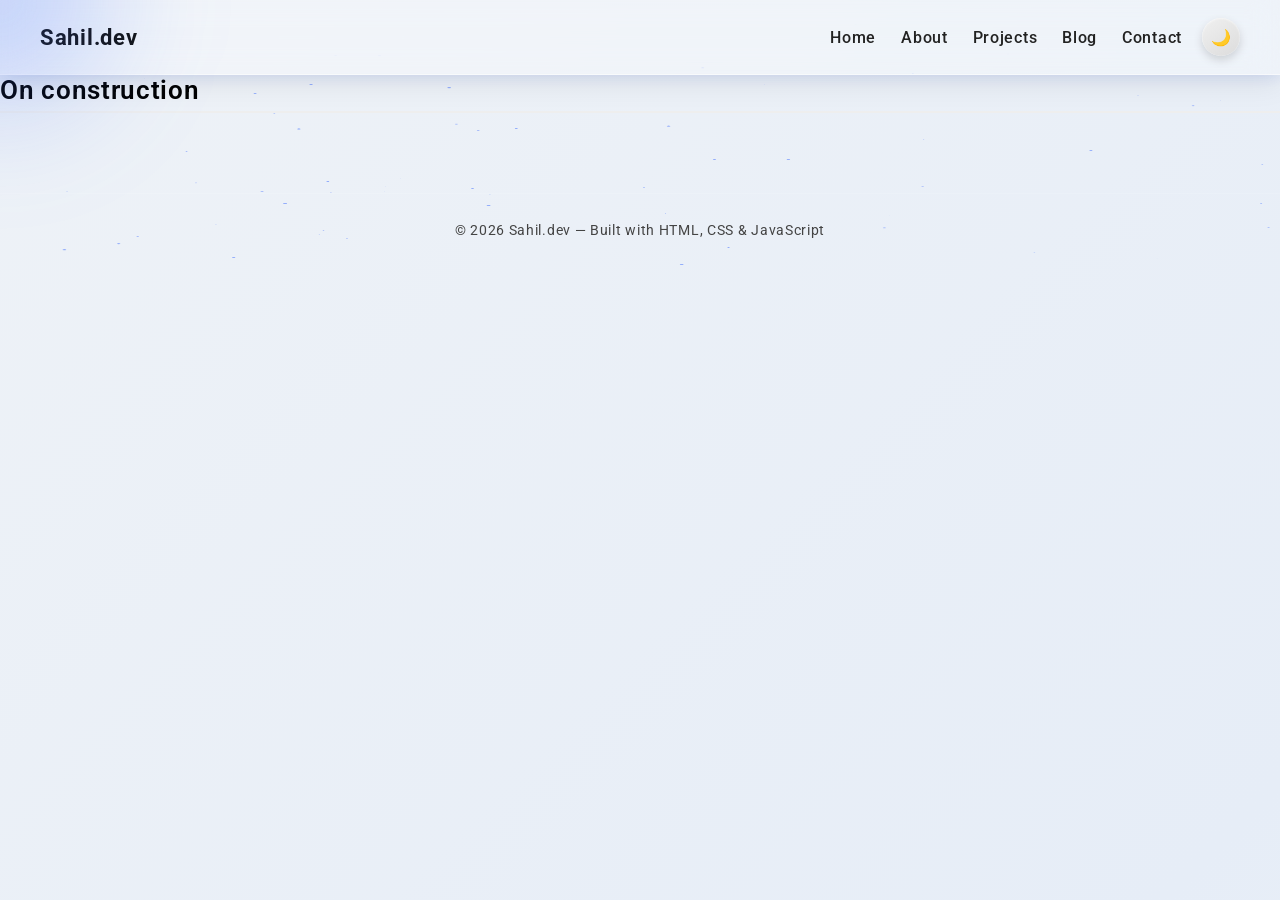
<file: about.html>
<!DOCTYPE html>
<html lang="en">
<head>
    <meta charset="UTF-8">
    <meta name="viewport" content="width=device-width, initial-scale=1.0">
    <link rel="stylesheet" href="style.css">
    <link rel="preconnect" href="https://fonts.googleapis.com">
    <link rel="preconnect" href="https://fonts.gstatic.com" crossorigin>
    <link href="https://fonts.googleapis.com/css2?family=Open+Sans:ital,wght@0,300..800;1,300..800&family=Roboto:ital,wght@0,100..900;1,100..900&display=swap" rel="stylesheet">

    <title>About</title>
</head>
<body>
                        <link rel="stylesheet" href="https://cdnjs.cloudflare.com/ajax/libs/font-awesome/6.5.0/css/all.min.css">
            <div class="cursor-glow"></div>
            <canvas id="particles"></canvas>
            <div id="scroll-progress"></div>
            <nav class="navbar">

            <div class="logo">Sahil.dev</div>

            <div class="nav-right">

            <ul class="nav-links" id="nav-links">
            <li><a href="index.html">Home</a></li>
            <li><a href="about.html">About</a></li>
            <li><a href="projects.html">Projects</a></li>
            <li><a href="blog.html">Blog</a></li>
            <li><a href="contact.html">Contact</a></li>
            </ul>

            <div id="menu-toggle" class="menu-toggle">
            <span></span>
            <span></span>
            <span></span>
            </div>

            <button id="theme-toggle">🌙</button>

            </div>

        </nav>

     <h1>On construction</h1>




     
    <footer class="footer">

        <p>© 2026 Sahil.dev — Built with HTML, CSS & JavaScript</p>

 

    </footer>

    <script src="main.js"></script>
</body>
</html>
</file>
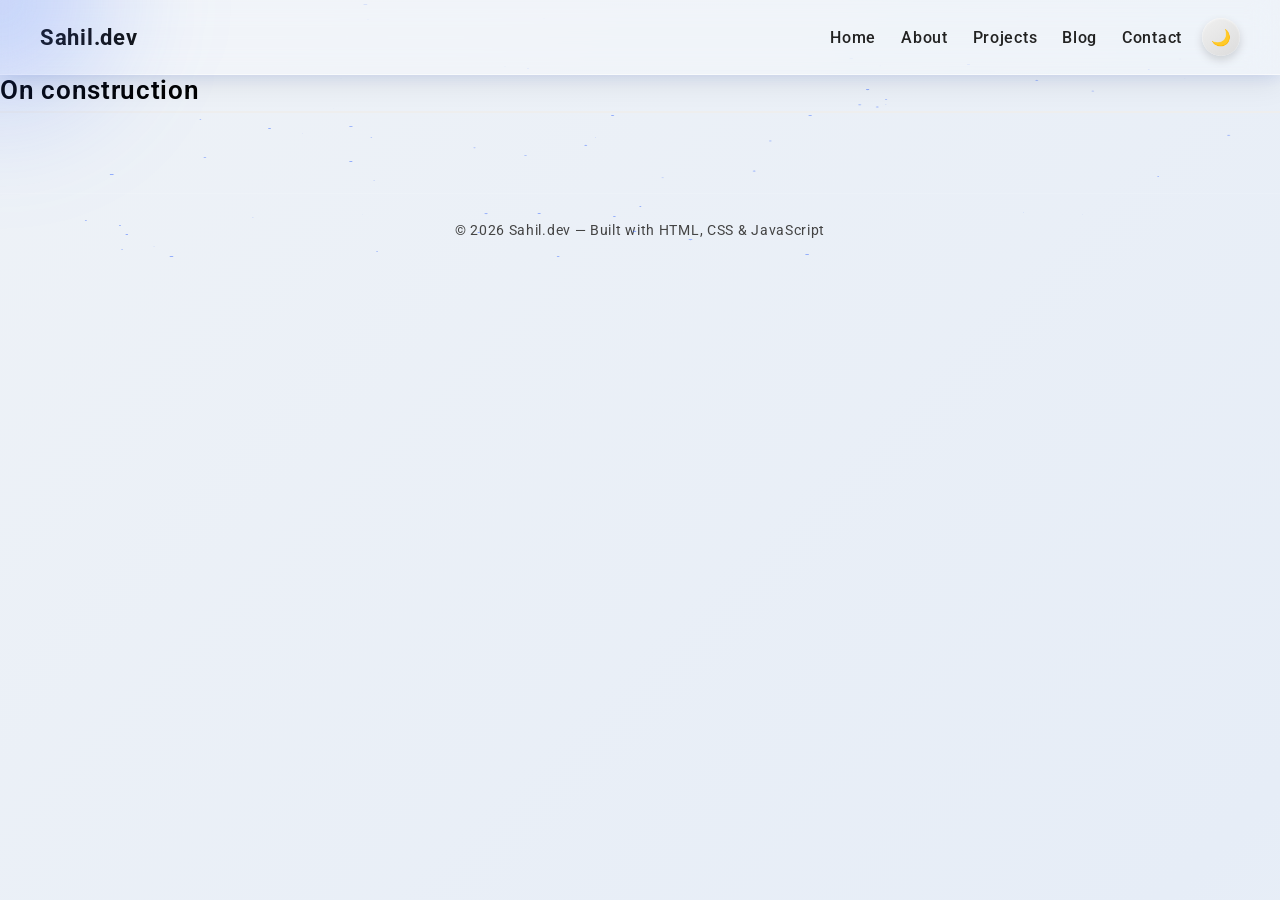
<file: blog.html>
<!DOCTYPE html>
<html lang="en">
<head>
    <meta charset="UTF-8">
    <meta name="viewport" content="width=device-width, initial-scale=1.0">
    <link rel="stylesheet" href="style.css">
    <link rel="preconnect" href="https://fonts.googleapis.com">
    <link rel="preconnect" href="https://fonts.gstatic.com" crossorigin>
    <link href="https://fonts.googleapis.com/css2?family=Open+Sans:ital,wght@0,300..800;1,300..800&family=Roboto:ital,wght@0,100..900;1,100..900&display=swap" rel="stylesheet">

    <title>Blog</title>
</head>
<body>
            <link rel="stylesheet" href="https://cdnjs.cloudflare.com/ajax/libs/font-awesome/6.5.0/css/all.min.css">
            <div class="cursor-glow"></div>
            <canvas id="particles"></canvas>
            <div id="scroll-progress"></div>
            <nav class="navbar">

            <div class="logo">Sahil.dev</div>

            <div class="nav-right">

            <ul class="nav-links" id="nav-links">
            <li><a href="index.html">Home</a></li>
            <li><a href="about.html">About</a></li>
            <li><a href="projects.html">Projects</a></li>
            <li><a href="blog.html">Blog</a></li>
            <li><a href="contact.html">Contact</a></li>
            </ul>

            <div id="menu-toggle" class="menu-toggle">
            <span></span>
            <span></span>
            <span></span>
            </div>

            <button id="theme-toggle">🌙</button>

            </div>

        </nav>

     <h1>On construction</h1>




         <footer class="footer">
            <p>© 2026 Sahil.dev — Built with HTML, CSS & JavaScript</p>
        </footer>

    <script src="main.js"></script>
</body>
</html>
</file>
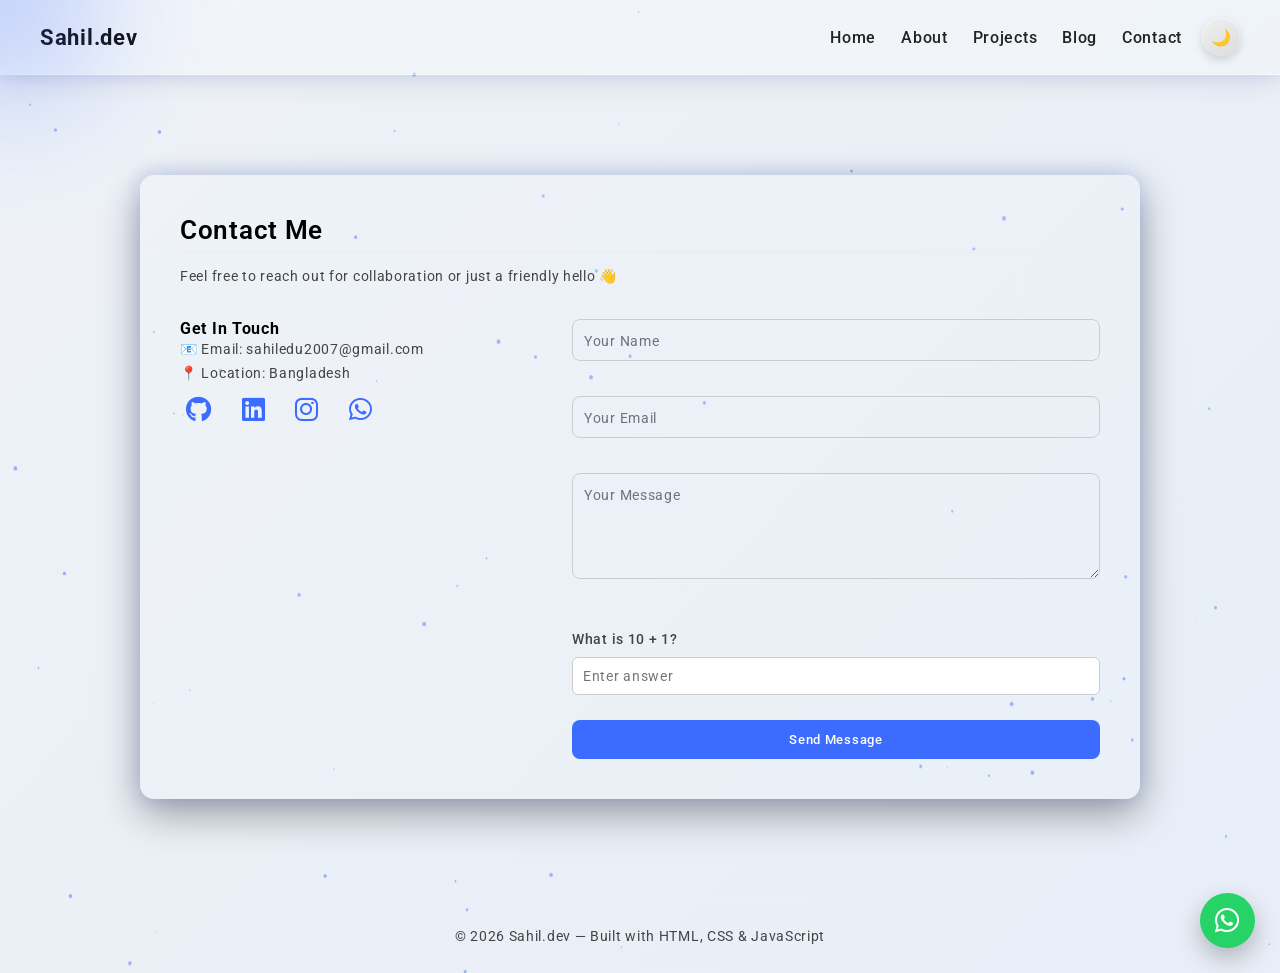
<file: contact.html>
<!DOCTYPE html>
<html lang="en">
<head>
    <meta charset="UTF-8">
    <meta name="viewport" content="width=device-width, initial-scale=1.0">
    <link rel="stylesheet" href="style.css">
    <link rel="preconnect" href="https://fonts.googleapis.com">
    <link rel="preconnect" href="https://fonts.gstatic.com" crossorigin>
    <link href="https://fonts.googleapis.com/css2?family=Open+Sans:ital,wght@0,300..800;1,300..800&family=Roboto:ital,wght@0,100..900;1,100..900&display=swap" rel="stylesheet">

    <title>Contact</title>
    <script src="https://www.google.com/recaptcha/api.js"></script>
    <link rel="stylesheet" href="https://cdnjs.cloudflare.com/ajax/libs/font-awesome/6.5.0/css/all.min.css">
</head>
<body>
            <div class="cursor-glow"></div>
            <canvas id="particles"></canvas>
            <div id="scroll-progress"></div>
            <nav class="navbar">

            <div class="logo">Sahil.dev</div>

            <div class="nav-right">

            <ul class="nav-links" id="nav-links">
            <li><a href="index.html">Home</a></li>
            <li><a href="about.html">About</a></li>
            <li><a href="projects.html">Projects</a></li>
            <li><a href="blog.html">Blog</a></li>
            <li><a href="contact.html">Contact</a></li>
            </ul>

            <div id="menu-toggle" class="menu-toggle">
            <span></span>
            <span></span>
            <span></span>
            </div>

            <button id="theme-toggle">🌙</button>

            </div>

        </nav>


    <section class="contact-section contact-card">

            <h1>Contact Me</h1>
            <p>Feel free to reach out for collaboration or just a friendly hello 👋</p>

            <div class="contact-container">

            <div class="contact-info">
            <h2>Get In Touch</h2>

            <p>📧 Email: sahiledu2007@gmail.com</p>
            <p>📍 Location: Bangladesh</p>

            <div class="social-links">

                <a href="https://github.com/Sahil2007BD" target="_blank" class="icon">
                <i class="fa-brands fa-github"></i>
                <span class="tooltip">View my GitHub</span>
                </a>

                <a href="https://www.linkedin.com/in/mohammad-sahil-6b8b7b240/" target="_blank" class="icon">
                <i class="fa-brands fa-linkedin"></i>
                <span class="tooltip">Connect on LinkedIn</span>
                </a>

                <a href="https://www.instagram.com/sahil.zze/" target="_blank" class="icon">
                <i class="fa-brands fa-instagram"></i>
                <span class="tooltip">Follow me on Instagram</span>
                </a>
                <a href="https://wa.me/88001764233984" target="_blank" class="icon">
                <i class="fa-brands fa-whatsapp"></i>
                <span class="tooltip">Chat on WhatsApp</span>
                </a>

            </div>

            </div>

           <form class="contact-form" id="contactForm" action="https://formspree.io/f/mzdjjgow" method="POST">

            <!-- MESSAGE (TOP) -->
            <p id="form-message" class="hidden"></p>

            <div class="input-group">
                <input type="text" name="name" placeholder=" " required>
                <label>Your Name</label>
            </div>

            <div class="input-group">
                <input type="email" name="email" placeholder=" " required>
                <label>Your Email</label>
            </div>

            <div class="input-group">
                <textarea name="message" rows="5" placeholder=" " required></textarea>
                <label>Your Message</label>
            </div>

            <!--  MATH CAPTCHA -->
            <div class="math-captcha">
                <p id="captcha-question"></p>
                <input type="number" id="captcha-input" placeholder="Enter answer" required>
            </div>

            <button type="submit">Send Message</button>

            </form>

            </div>

    </section>











                <footer class="footer">

                                <p>© 2026 Sahil.dev — Built with HTML, CSS & JavaScript</p>

                </footer>



    
                <a href="https://wa.me/88001764233984" class="whatsapp-float" target="_blank">
                <i class="fa-brands fa-whatsapp"></i>
                </a>
    <script src="main.js"></script>
</body>
</html>
</file>
<file: style.css>
html{
scroll-behavior:smooth;
}

*{
    padding:0;
    margin:0;
    box-sizing:border-box;
    font-family:'Roboto',sans-serif;
    letter-spacing:.7px;
}

body{
    margin:0;
    background:linear-gradient(120deg,#dfe6ee,#f5f7fa,#e6edf7);
    transition:background 0.4s,color 0.4s;
    background:linear-gradient(-45deg,#dfe6ee,#f5f7fa,#e6edf7,#eef2f7);
    background-size:400% 400%;
    animation:gradientMove 15s ease infinite;
}
@keyframes gradientMove{
0%{background-position:0% 50%;}
50%{background-position:100% 50%;}
100%{background-position:0% 50%;}
}
html, body{
    margin:0;
    padding:0;
}

/* NAVBAR */

.navbar{
    position:sticky;
    top:0;
    z-index:1000;

    display:flex;
    justify-content:space-between;
    align-items:center;

    padding:18px 40px;

    background:rgba(255,255,255,0.25);
    backdrop-filter:blur(15px);
    -webkit-backdrop-filter:blur(15px);

    border-bottom:1px solid rgba(255,255,255,0.5);
    box-shadow:0 8px 25px rgba(0,0,0,0.08);

        box-shadow:
    0 8px 30px rgba(0,0,0,0.08),
    0 0 15px rgba(59,108,255,0.15);
}

.nav-right{
    display:flex;
    align-items:center;
    gap:20px;
}

.logo{
    font-size:22px;
    font-weight:700;
    color:#111;
}

.nav-links{
    display:flex;
    gap:25px;
    list-style:none;
}

.nav-links a{
    position:relative;
    font-weight:500;
    text-decoration:none;
    color:#222;
    transition:0.25s;
}

.nav-links a::after{
    content:"";
    position:absolute;
    width:0;
    height:2px;
    left:0;
    bottom:-5px;
    background:#3b6cff;
    transition:0.3s;
}

.nav-links a:hover::after{
    width:100%;
}
    .nav-links a,
    .nav-links a:hover{
    text-decoration:none;
    }

/* HERO */

.hero{
    animation:fadeIn 1s ease forwards;
    min-height:45vh;

    display:flex;
    align-items:center;
    justify-content:center;
    text-align:center;

    padding:120px 20px 80px 20px;

    width:100%;
    
    background:linear-gradient(135deg,#eef2f7,#f8fafc);
    position:relative;
    overflow:hidden;
}

@keyframes fadeIn{
    from{
    opacity:0;
    transform:translateY(20px);
    }
    to{
    opacity:1;
    transform:translateY(0);
    }
}

.hero h1{
    font-size:58px;
    font-weight:700;

    background:linear-gradient(90deg,#3b6cff,#6f9cff);
    -webkit-background-clip:text;
    color:transparent;
    text-shadow:
0 0 10px rgba(59,108,255,0.3),
0 0 20px rgba(59,108,255,0.2);
}

.hero p{
    font-size:20px;
    color:#666;
    margin-bottom:30px;
}

.hero-buttons{
    display:flex;
    gap:15px;
    justify-content:center;
}
    .hero a,
    .hero a:hover{
    text-decoration:none;
    }
/* BUTTONS */

.btn{
    padding:12px 26px;
    background:#3b6cff;
    color:white;
    border-radius:10px;
    font-weight:500;
    text-decoration:none;
    transition:all .25s ease;
}

.btn:hover{
    transform:translateY(-3px);
    box-shadow:
    0 0 10px #3b6cff,
    0 0 25px #3b6cff,
    0 0 40px rgba(59,108,255,0.6);
}

.btn-outline{
    padding:12px 26px;
    border:2px solid #3b6cff;
    color:#3b6cff;
    border-radius:10px;
    font-weight:500;
    text-decoration:none;
    transition:all .25s ease;
}

.btn-outline:hover{
    background:#3b6cff;
    color:white;
    transform:translateY(-3px);
    box-shadow:
    0 0 10px #3b6cff,
    0 0 25px #3b6cff,
    0 0 40px rgba(59,108,255,0.6);
}

/* PAGE LAYOUT */

.page-wrapper{
    display:flex;
    max-width:1100px;
    width:95%;
    margin:auto;
    padding:40px;
    gap:40px;

    background:white;
    border-radius:12px;
    box-shadow:0 10px 25px rgba(0,0,0,0.08);
    align-items:flex-start;
    margin-bottom:25px;
}

.side1{
    width:60%;
    }

    .side2{
    width:46%;
}

.wrapper{
    margin-bottom:15px;
}

/* TEXT */

h1{
        font-size:26px;
        margin-bottom:12px;
        border-bottom:2px solid #eee;
        padding-bottom:6px;
        font-weight:600;
}


h2{
    font-size:16px;
}

.side1 h2{
    font-size:18px;
    margin-top:8px;
}

p{
    line-height:1.7;
    font-size:14px;
    color:#444;
}

li{
    list-style:none;
}

/* PROFILE */

.profile-box{
    text-align:center;
    margin-top:10px;
}

.profile-pic{
    width:160px;
    height:160px;
    object-fit:cover;
    border-radius:50%;
    margin-bottom:12px;
    border:4px solid white;

box-shadow:
    0 10px 25px rgba(0,0,0,0.15),
    0 0 15px rgba(59,108,255,0.35);
    animation:float 4s ease-in-out infinite;
}

@keyframes float{
0%{transform:translateY(0);}
50%{transform:translateY(-8px);}
100%{transform:translateY(0);}
}

.profile-name{
    font-size:20px;
    font-weight:600;
    margin-top:5px;
}

.profile-role{
    font-size:14px;
    color:#666;
    margin-bottom:8px;
}

.social-links a{
    margin:0 6px;
    color:#3b6cff;
    font-size:13px;
}

/* LINKS */

a{
    color:#2c2a2b;
    text-decoration:none;
    font-weight:500;
}

a:hover{
    text-decoration:underline;
}

/* CARDS */

.card-1,
.card-2{
    background:#f1f1f1;
    padding:12px;
    border-radius:8px;
    margin-bottom:12px;
    transition:transform .25s ease, box-shadow .25s ease;
    transform-style:preserve-3d;
}

.card-1:hover,
.card-2:hover{
    transform:translateY(-6px) scale(1.02);
    box-shadow:
    0 20px 40px rgba(0,0,0,0.12),
    0 0 20px rgba(59,108,255,0.25);
}

.card-2:hover{
box-shadow:
    0 5px 15px rgba(0,0,0,0.1),
    0 0 15px rgba(59,108,255,0.35);
}

/* TYPING TEXT */

#typing{
    color:#3b6cff;
    font-weight:500;
    font-size:18px;
}

#typing::after{
    content:"|";
    margin-left:3px;
    animation:blink 1s infinite;
}

@keyframes blink{
    0%{opacity:1;}
    50%{opacity:0;}
    100%{opacity:1;}
}

/* MOBILE */

@media only screen and (max-width:900px){

.page-wrapper{
    flex-direction:column;
    padding:20px;
    width:95%;
}

.side1,
.side2{
    width:100%;
}

.navbar{
    padding:15px 20px;
}

.hero h1{
    font-size:38px;
}

.hero p{
    font-size:16px;
}

}

/* Menu Bar for mobile */

/* MOBILE NAVBAR */
.menu-toggle{
    display:none;
    flex-direction:column;
    gap:5px;
    cursor:pointer;
}

.menu-toggle span{
    width:26px;
    height:3px;
    background:#111;
    border-radius:3px;
    transition:0.35s;
}

/* animation when menu open */

.menu-toggle.active span:nth-child(1){
    transform:rotate(45deg) translate(5px,5px);
}

.menu-toggle.active span:nth-child(2){
    opacity:0;
}

.menu-toggle.active span:nth-child(3){
    transform:rotate(-45deg) translate(6px,-6px);
}

@media (max-width:900px){

.menu-toggle{
    display:flex;
    flex-direction:column;
    gap:5px;
    cursor:pointer;
}

.nav-links{
    position:absolute;
    top: 69px;
    left:0;
    width:100%;
    background:white;

    flex-direction:column;
    align-items:center;

max-height:0;
    overflow:hidden;
    transition:max-height 0.35s ease;
}

.nav-links.active{
    max-height:400px;
    padding:20px 0;
}

.nav-links{
    flex-direction:column;
    gap:18px;
}

.nav-links li{
    margin:8px 0;
}

}

/* DARK MODE */
/* THEME TOGGLE BUTTON */

#theme-toggle{
    display:flex;
    align-items:center;
    justify-content:center;

    width:38px;
    height:38px;

    border-radius:50%;
    border:none;

    background:linear-gradient(145deg,#f0f0f0,#dcdcdc);
    box-shadow:
    0 4px 10px rgba(0,0,0,0.15),
    inset 0 1px 2px rgba(255,255,255,0.5);

font-size:16px;
    cursor:pointer;
    transition:all 0.3s ease;
}

#theme-toggle:hover{
    transform:scale(1.1);
    box-shadow:
    0 6px 18px rgba(0,0,0,0.25),
    0 0 10px rgba(59,108,255,0.3);
}

body.dark #theme-toggle{
    background:linear-gradient(145deg,#1e293b,#0f172a);
    color:#e2e8f0;
    box-shadow:
    0 4px 15px rgba(0,0,0,0.5),
    0 0 10px rgba(96,165,250,0.4);
}

body.dark{
    background:#0f172a;
    color:#e2e8f0;
}

body.dark .navbar{
    background:rgba(15,23,42,0.7);
    border-bottom:1px solid rgba(255,255,255,0.1);
}

body.dark .hero{
    background:linear-gradient(135deg,#0f172a,#1e293b);
}

body.dark .page-wrapper{
    background:#1e293b;
    box-shadow:0 10px 25px rgba(0,0,0,0.4);
}

body.dark p{
    color:#cbd5f5;
}

body.dark h1{
    color:#e2e8f0;
    border-bottom:2px solid #334155;
}

body.dark .card-1,
body.dark .card-2{
    background:#0f172a;
}

body.dark a{
    color:#60a5fa;
}

body.dark .logo{
    color:#e2e8f0;
}

/* SCROLL REVEAL ANIMATION */

.fade-in{
    opacity:0;
    transform:translateY(40px);
    transition:all 0.8s ease;
}

.fade-in.show{
    opacity:1;
    transform:translateY(0);
}

/* PAGE TRANSITION */

/* PAGE TRANSITIONS */

body{
    opacity:1;
    transform:translateY(0);
    transition:opacity 0.35s ease, transform 0.35s ease;
}

body.fade-out{
    opacity:0;
    transform:translateY(30px);
}

/* page enters smoothly */
body.fade-in{
    opacity:0;
    transform:translateY(-30px);
    animation:pageIn 0.35s forwards;
}

@keyframes pageIn{
    to{
        opacity:1;
        transform:translateY(0);
    }
}

/* INTRO LOADER */

#intro-loader{
    position:fixed;
    top:0;
    left:0;
    width:100%;
    height:100vh;

    display:flex;
    align-items:center;
    justify-content:center;

    background:#0f172a;
    z-index:9999;

    transition:opacity 0.6s ease, visibility 0.6s ease;
}

.intro-text{
    font-size:42px;
    font-weight:700;
    color:white;
    letter-spacing:2px;

animation:introReveal 1.5s ease forwards;
}

@keyframes introReveal{
    0%{
        opacity:0;
        transform:translateY(40px);
    }
    100%{
        opacity:1;
        transform:translateY(0);
}
}

#intro-loader.hide{
    opacity:0;
    visibility:hidden;
}

/* MOUSE GLOW EFFECT */

.cursor-glow{
    position:fixed;
    width:320px;
    height:320px;
    background:radial-gradient(circle, rgba(59,108,255,0.35) 0%, rgba(59,108,255,0) 70%);
    pointer-events:none;
    border-radius:50%;
    transform:translate(-50%,-50%);
    z-index:9999;
    filter:blur(50px);
}


/* PARTICLE BACKGROUND */
#particles{
position:fixed;
top:0;
left:0;
width:100%;
height:100%;
z-index: 0;
}






/* Contact Form */
.social-links{
display:flex;
gap:18px;
margin-top:10px;
}

.social-links a{
font-size:26px;
color:#3b6cff;
transition:all 0.3s ease;
}

.social-links a:hover{
color:white;
transform:translateY(-3px) scale(1.15);

text-shadow:
0 0 10px #3b6cff,
0 0 20px #3b6cff;
}

.social-links{
display:flex;
gap:18px;
margin-top:10px;
}

.icon{
position:relative;
font-size:26px;
color:#3b6cff;
transition:0.3s;
}

.icon:hover{
transform:translateY(-4px) scale(1.1);
color:white;

text-shadow:
0 0 10px #3b6cff,
0 0 20px #3b6cff;
}

.tooltip{
position:absolute;
bottom:35px;
left:50%;
transform:translateX(-50%);
background:#111827;
color:white;
padding:5px 10px;
border-radius:6px;
font-size:12px;

opacity:0;
pointer-events:none;
transition:0.25s;
white-space:nowrap;
}

.icon:hover .tooltip{
opacity:1;
bottom:45px;
}

.input-group{
position:relative;
margin-bottom:20px;
}


.input-group input,
.input-group textarea{
width:100%;
padding:14px 12px;
border:1px solid rgba(255,255,255,0.2);
border-radius:8px;
background:transparent;
color:inherit;
font-size:14px;
}

.input-group label{
position:absolute;
left:12px;
top:14px;
color:#6b7280;
font-size:14px;
pointer-events:none;
transition:0.25s ease;
}
body.dark .input-group label{
background:#1e293b;
color:#9ca3af;
}

/* move label up when typing */

.input-group input:focus + label,
.input-group input:not(:placeholder-shown) + label,
.input-group textarea:focus + label,
.input-group textarea:not(:placeholder-shown) + label{
top:-8px;
left:10px;
font-size:12px;
color:#3b82f6;
background:white;
padding:0 6px;
border-radius:4px;
}

body.dark .input-group input:focus + label,
body.dark .input-group input:not(:placeholder-shown) + label,
body.dark .input-group textarea:focus + label,
body.dark .input-group textarea:not(:placeholder-shown) + label{
background:#1e293b;
}

.success-message{
display:none;
margin-top:10px;
color:#22c55e;
font-weight:500;
}

.hidden{
display:none;
}



.contact-section{
max-width:1000px;
margin:100px auto;
padding:40px;

background:rgba(255,255,255,0.08);
backdrop-filter:blur(15px);

border-radius:14px;

box-shadow:
0 15px 40px rgba(0,0,0,0.35),
0 0 20px rgba(59,108,255,0.2);
}

.contact-container{
display:flex;
gap:40px;
margin-top:30px;
justify-content:space-between;
}

.contact-info{
width:40%;
text-align:left;
}

.contact-form{
width:60%;
display:flex;
flex-direction:column;
gap:15px;
}

.contact-form input,
.contact-form textarea{
padding:12px;
border-radius:8px;
border:1px solid #ccc;
font-size:14px;
}

.contact-form button{
padding:12px;
border:none;
background:#3b6cff;
color:white;
border-radius:8px;
cursor:pointer;
font-weight:500;
transition:0.25s ease;
}

.contact-form button:hover{
transform:translateY(-2px);
box-shadow:0 10px 25px rgba(59,130,246,0.5); 
}


.contact-social a{
margin-right:12px;
color:#3b6cff;
font-weight:500;
}

.contact-form input:focus,
.contact-form textarea:focus{
outline:none;
border:1px solid #3b82f6;

box-shadow:
0 0 8px rgba(59,130,246,0.5),
0 0 18px rgba(59,130,246,0.2);
}

.contact-card{
transition:transform 0.2s ease;
transform-style:preserve-3d;
}

.side1 .social-links {
    display:flex;
    justify-content:center;
    gap:20px;
    margin-top:10px;
}







.whatsapp-float{
position:fixed;
bottom:25px;
right:25px;
width:55px;
height:55px;

background:#25D366;
color:white;

display:flex;
align-items:center;
justify-content:center;

font-size:28px;
border-radius:50%;

box-shadow:0 10px 25px rgba(0,0,0,0.25);
z-index:1000;

transition:all 0.3s ease;
}

.whatsapp-float:hover{
text-decoration: none;
transform:scale(1.1);
box-shadow:
0 0 10px #25D366,
0 0 25px #25D366;
}






/* footer */
.footer{
text-align:center;
margin-top:80px;
padding:25px;

border-top:1px solid rgba(255,255,255,0.1);
color:#9ca3af;
font-size:14px;
}

.footer-socials{
margin-top:10px;
}

.footer-socials a{
margin:0 10px;
font-size:20px;
color:#60a5fa;
transition:0.3s;
}

.footer-socials a:hover{
color:white;
transform:scale(1.2);

text-shadow:
0 0 10px #3b82f6,
0 0 20px #3b82f6;
}


/* Project Cards */

#projects{
padding:120px 10%;
text-align:center;
position:relative;
z-index:1;
}

#projects h2{
font-size:28px;
margin-bottom:10px;
}

.projects-container{
display:grid;
grid-template-columns:repeat(auto-fit, minmax(300px, 1fr));
gap:35px;
margin-top:60px;
max-width:1200px;
margin-left:auto;
margin-right:auto;
}

.project-card{
background:rgba(25,25,25,0.9);
border-radius:14px;
overflow:hidden;
transition:all 0.35s ease;

box-shadow:
0 10px 25px rgba(0,0,0,0.25);

display:flex;
flex-direction:column;
justify-content:space-between;
}

.project-card:hover{
transform:translateY(-12px) scale(1.02);

box-shadow:
0 25px 45px rgba(0,0,0,0.45),
0 0 20px rgba(59,108,255,0.3);
}

/* thumbnail */

.project-img{
width:100%;
height:190px;
object-fit:cover;
border-bottom:1px solid rgba(255,255,255,0.08);
}

/* content */

.project-card h3{
margin-top:18px;
font-size:20px;
color:white;
padding:0 20px;
}

.project-desc{
padding:10px 20px 5px 20px;
font-size:14px;
color:#cfcfcf;
line-height:1.6;
}

/* buttons */

.project-links{
display:flex;
justify-content:center;
gap:14px;
padding:20px;
}

.project-links a{
background:#3b6cff;
color:white;
padding:9px 18px;
border-radius:8px;
font-size:14px;
transition:all 0.25s ease;
text-decoration: none;
}

.project-links a:hover{
background:#5a85ff;
color: #0f172a;

transform:translateY(-2px);

box-shadow:
0 0 10px rgba(59,108,255,0.6),
0 0 20px rgba(59,108,255,0.4);
}
.project-image-wrapper{
position:relative;
overflow:hidden;
}

.project-img{
width:100%;
height:200px;
object-fit:cover;
display:block;
}

/* overlay */

.project-overlay{
position:absolute;
top:0;
left:0;
width:100%;
height:100%;

background:rgba(0,0,0,0.65);

display:flex;
align-items:center;
justify-content:center;
gap:15px;

opacity:0;
transition:0.35s;
}

/* show overlay on hover */

.project-image-wrapper:hover .project-overlay{
opacity:1;
}

/* buttons */

.project-overlay a{
background:#3b6cff;
color:white;
padding:10px 18px;
border-radius:8px;
font-size:14px;
text-decoration:none;
transition:0.25s;
}

.project-overlay a:hover{
background:#5a85ff;

box-shadow:
0 0 10px rgba(59,108,255,0.6),
0 0 20px rgba(59,108,255,0.4);
}

.g-recaptcha {
    margin: 15px 0;
    transform: scale(0.95);
    transform-origin: left;
}   

.math-captcha{
margin: 10px 0;
}

.math-captcha p{
font-weight: 500;
margin-bottom: 5px;
}

.math-captcha input{
width: 100%;
padding: 10px;
border-radius: 6px;
border: 1px solid #ccc;
}
</file>
